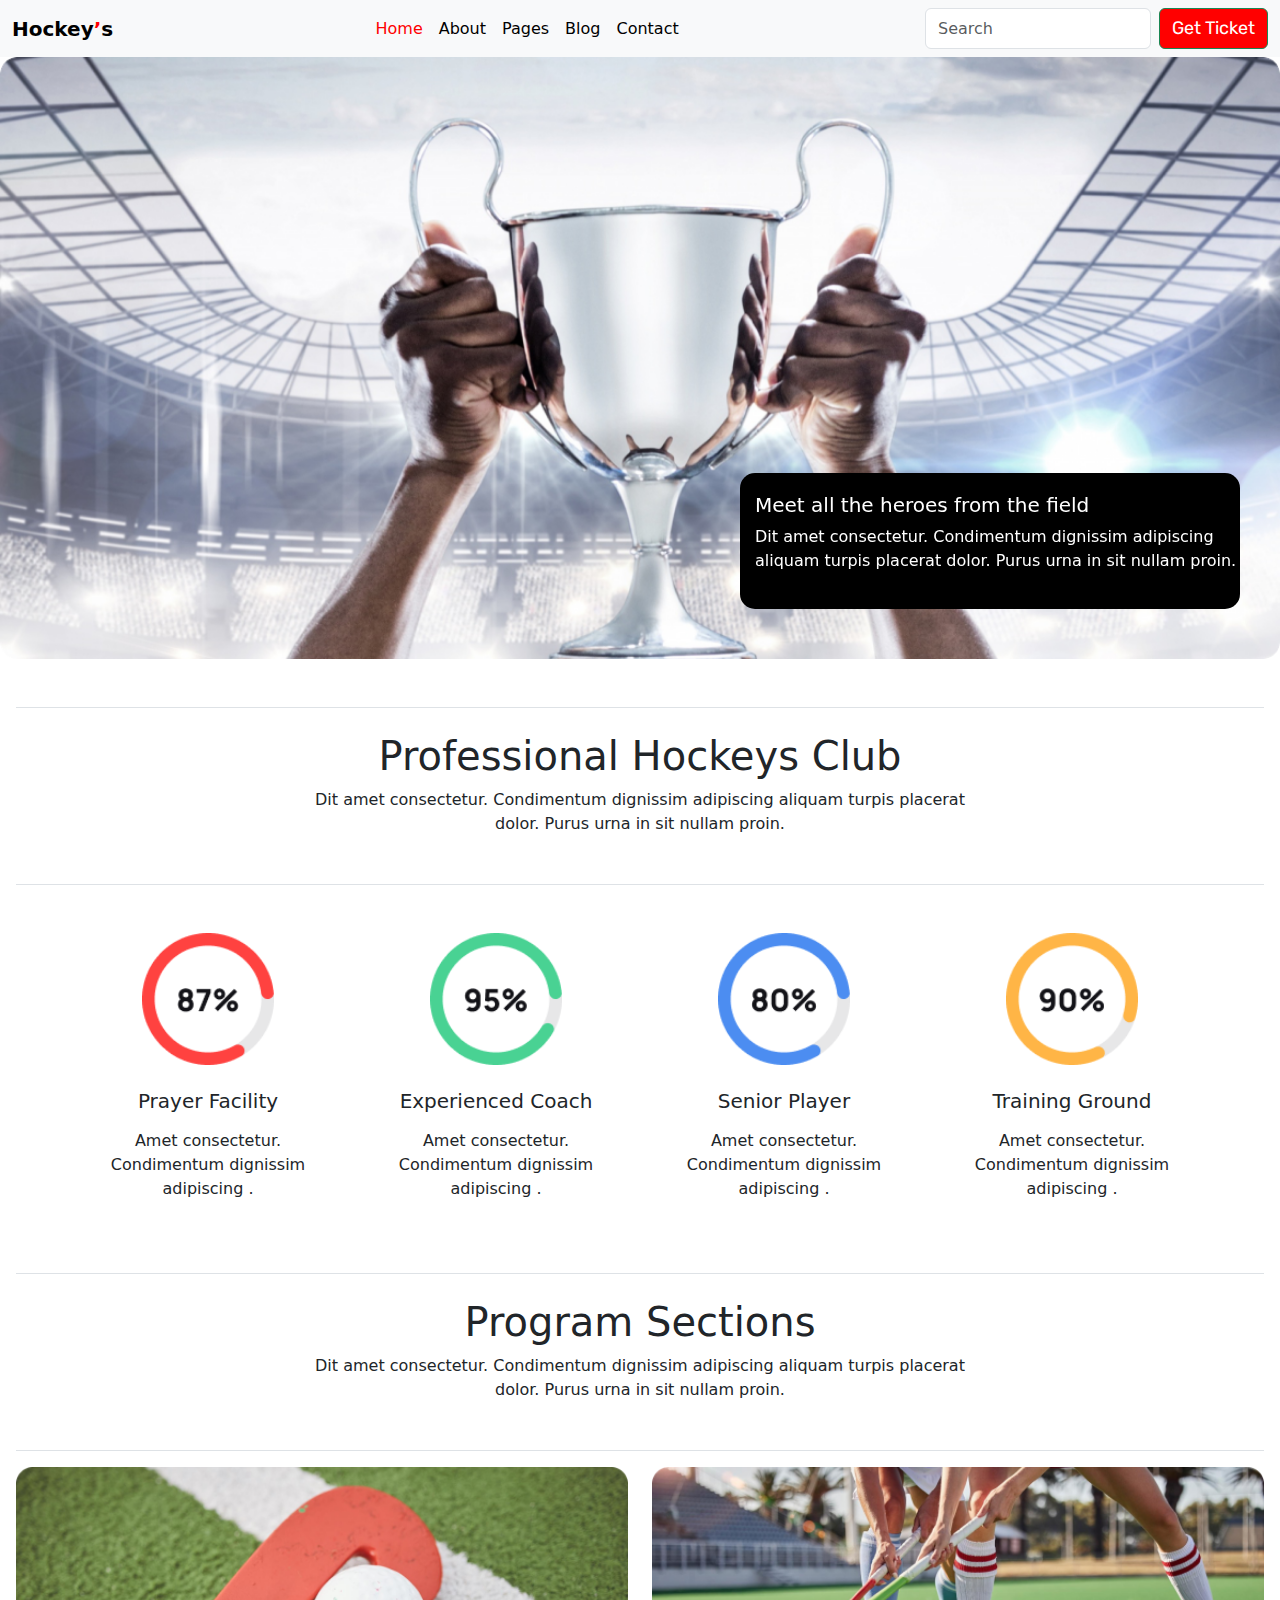
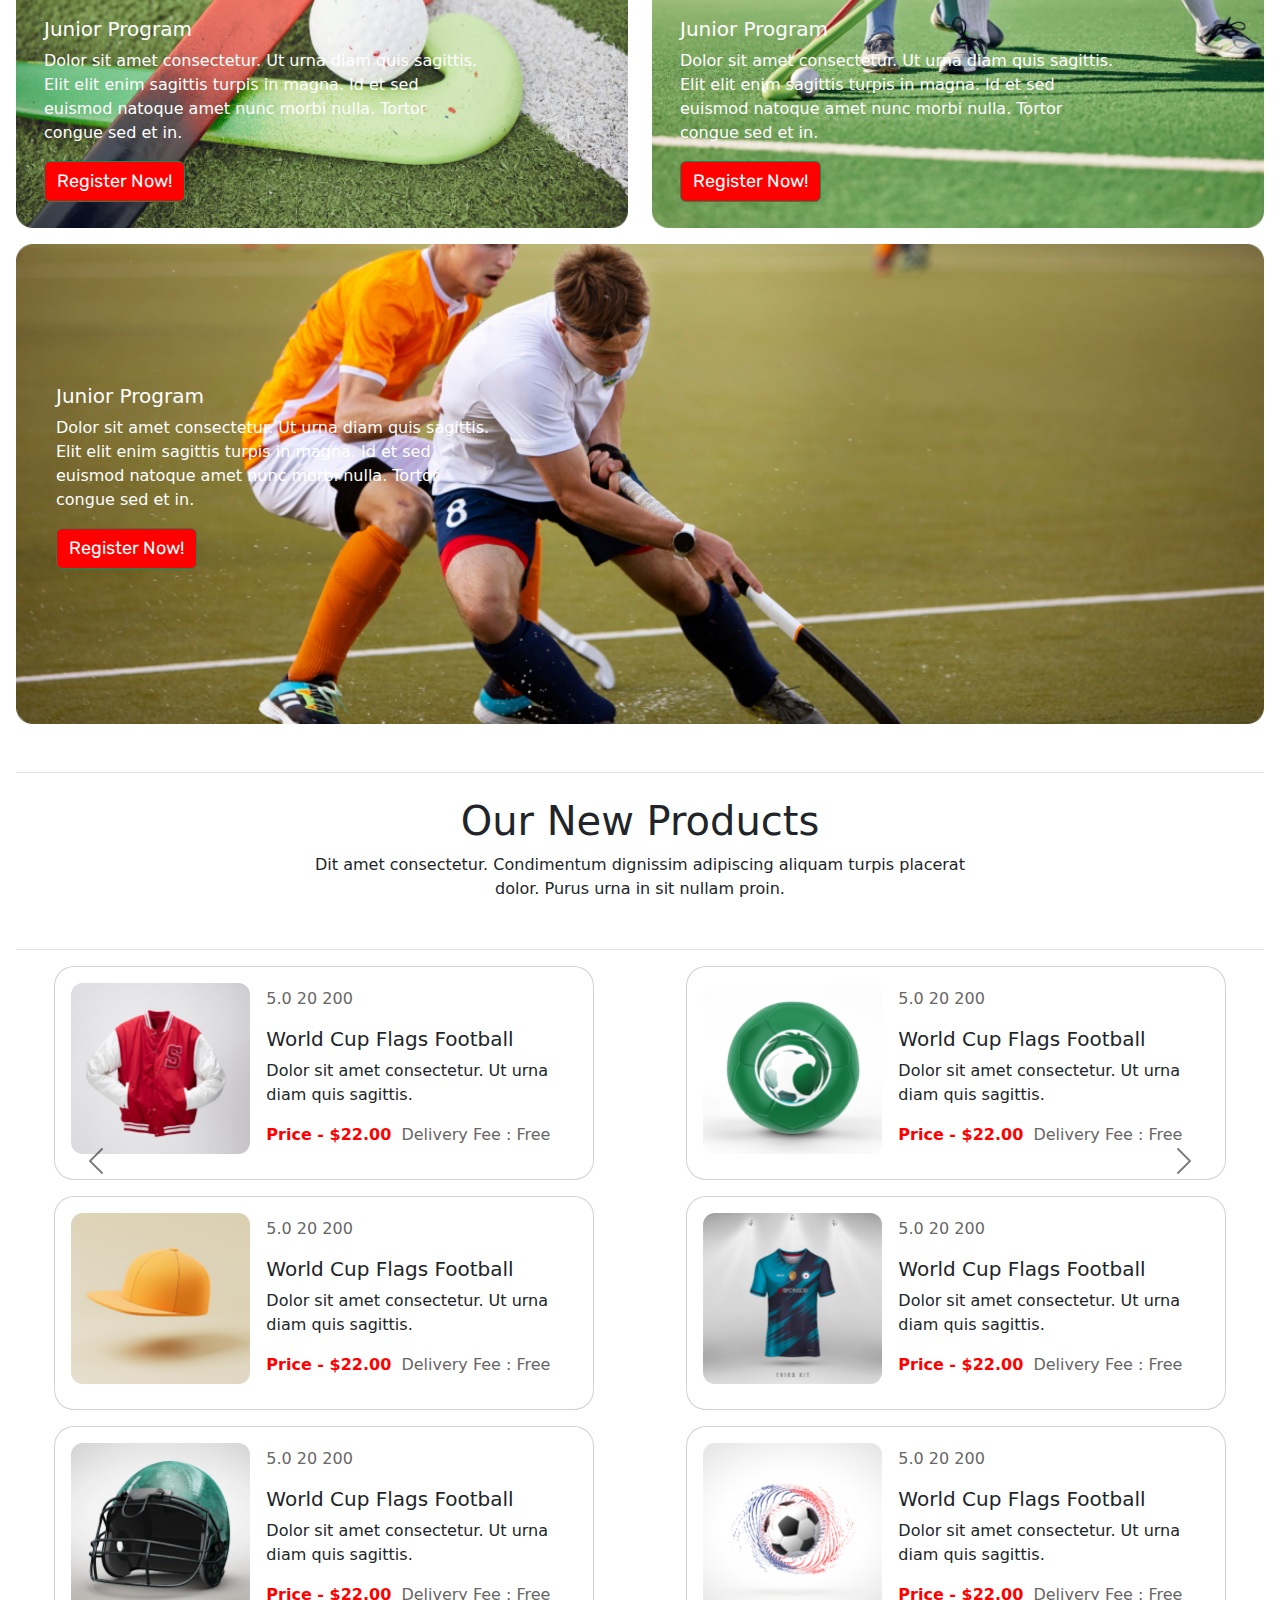
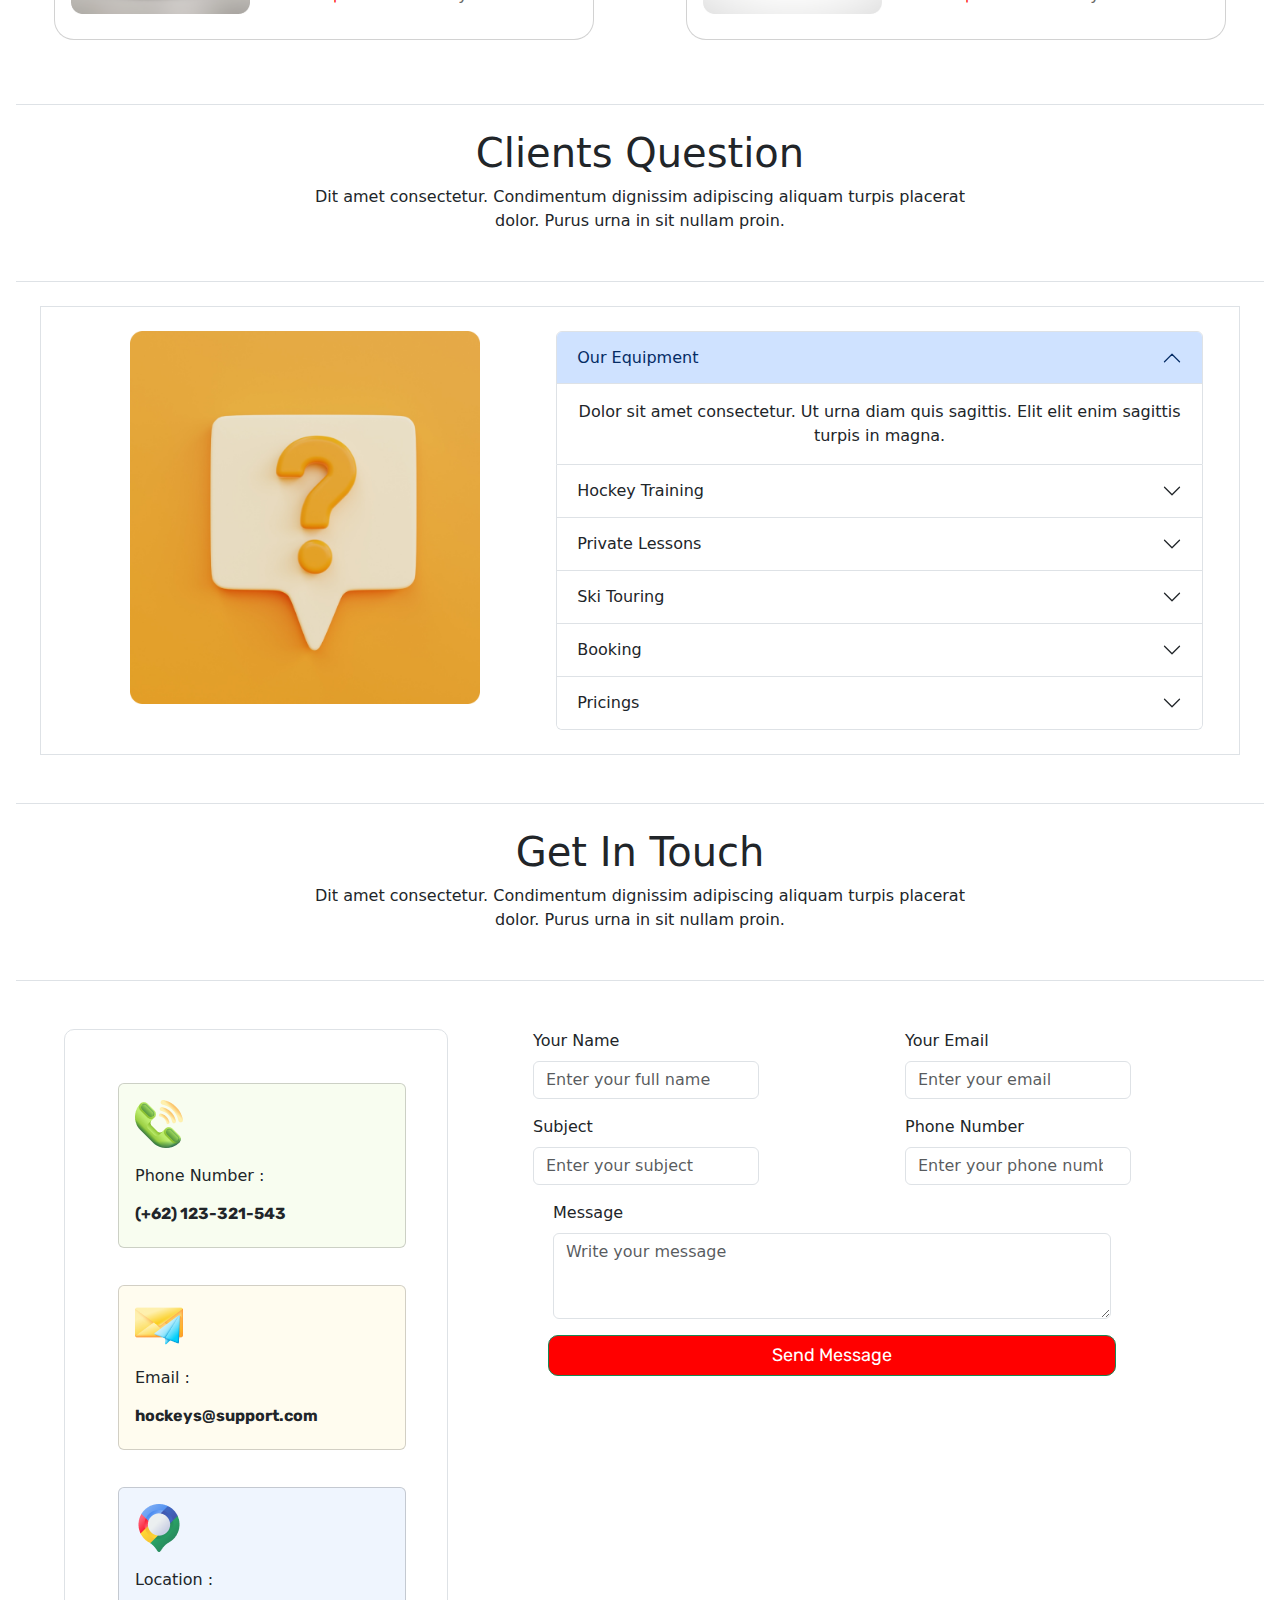
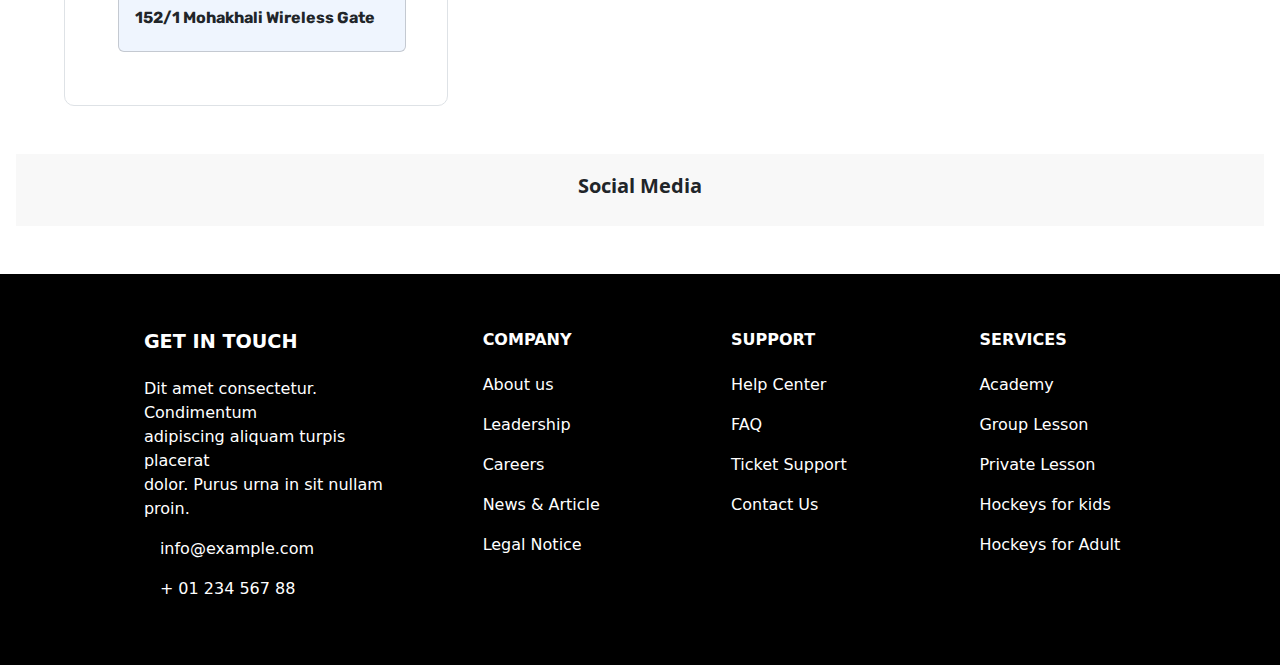
<file: project-3-bootstrap/index.html>
<!doctype html>
<html>

<head>
    <link rel="stylesheet" href="home.css">
    <link rel="stylesheet" href="bootstrap-5.3.3-dist/css/bootstrap.min.css">

    <link href="https://cdn.jsdelivr.net/npm/bootstrap@5.0.2/dist/css/bootstrap.min.css" rel="stylesheet"
        integrity="sha384-EVSTQN3/azprG1Anm3QDgpJLIm9Nao0Yz1ztcQTwFspd3yD65VohhpuuCOmLASjC" crossorigin="anonymous">

    <!-- google</font> -->
    <link rel="preconnect" href="https://fonts.googleapis.com">
    <link rel="preconnect" href="https://fonts.gstatic.com" crossorigin>
    <link href="https://fonts.googleapis.com/css2?family=Rubik:ital,wght@0,300..900;1,300..900&display=swap"
        rel="stylesheet">

    <!-- font awesame -->
    <link rel="stylesheet" href="https://cdnjs.cloudflare.com/ajax/libs/font-awesome/6.5.2/css/all.min.css"
        integrity="sha512-SnH5WK+bZxgPHs44uWIX+LLJAJ9/2PkPKZ5QiAj6Ta86w+fsb2TkcmfRyVX3pBnMFcV7oQPJkl9QevSCWr3W6A=="
        crossorigin="anonymous" referrerpolicy="no-referrer" />

    <link rel="preconnect" href="https://fonts.googleapis.com">
    <link rel="preconnect" href="https://fonts.gstatic.com" crossorigin>
    <link href="https://fonts.googleapis.com/css2?family=Open+Sans:ital,wght@0,300..800;1,300..800&display=swap"
        rel="stylesheet">
</head>

<body>
    <!-- nev ber -->
    <nav class="navbar navbar-expand-lg bg-body-tertiary">
        <div class="container-fluid"> <button class="navbar-toggler" type="button" data-bs-toggle="collapse"
                data-bs-target="#navbarTogglerDemo03" aria-controls="navbarTogglerDemo03" aria-expanded="false"
                aria-label="Toggle navigation"> <span class="navbar-toggler-icon"></span> </button> <a
                class="navbar-brand logo" href="#">Hockey<span class="logo-coma">’</span>s</a>
            <div class="collapse navbar-collapse justify-content-center" id="navbarTogglerDemo03">
                <ul class="navbar-nav modify-nav">
                    <li class="nav-item"> <a class="nav-link active" aria-current="page" href="#">Home</a> </li>
                    <li class="nav-item"> <a class="nav-link" href="#">About</a> </li>
                    <li class="nav-item"> <a class="nav-link" href="#">Pages</a> </li>
                    <li class="nav-item"> <a class="nav-link" href="#">Blog</a> </li>
                    <li class="nav-item"> <a class="nav-link" href="#">Contact</a> </li>
                </ul>
            </div>
            <form class="d-flex ms-auto" role="search"> <input class="form-control me-2" type="search"
                    placeholder="Search" aria-label="Search">
                <button class="btn btn-outline-success text-nowrap card-btn" type="submit">Get Ticket</button>
            </form>
        </div>
    </nav>

    <!-- banner -->
    <div id="carouselExampleDark" class="carousel carousel-dark slide">
        <div class="carousel-indicators">
            <button type="button" data-bs-target="#carouselExampleDark" data-bs-slide-to="0" class="active"
                aria-current="true" aria-label="Slide 1"></button>
            <button type="button" data-bs-target="#carouselExampleDark" data-bs-slide-to="1"
                aria-label="Slide 2"></button>
            <button type="button" data-bs-target="#carouselExampleDark" data-bs-slide-to="2"
                aria-label="Slide 3"></button>
        </div>
        <div class="carousel-inner">
            <div class="carousel-item active" data-bs-interval="10000">
                <img src="img/Rectangle 1.png" class="d-block w-100" alt="...">
                <div class=" carousel-caption d-none d-md-block slide-label">
                    <h5 style="color: #fff;">Meet all the heroes from the field</h5>
                    <p style="color: #fff;">Dit amet consectetur. Condimentum dignissim adipiscing aliquam turpis
                        placerat dolor. Purus urna in sit nullam proin. </p>
                </div>
            </div>
            <div class="carousel-item" data-bs-interval="2000">
                <img src="img/Rectangle 1.png" class="d-block w-100" alt="...">
                <div class="carousel-caption d-none d-md-block bg-black slide-label ">
                    <h5 style="color: #fff;">Meet all the heroes from the field</h5>
                    <p style="color: #fff;">Dit amet consectetur. Condimentum dignissim adipiscing aliquam turpis
                        placerat dolor. Purus urna in sit nullam proin. </p>
                </div>
            </div>
            <div class="carousel-item">
                <img src="img/Rectangle 1.png" class="d-block w-100" alt="...">
                <div class="carousel-caption d-none d-md-block bg-black slide-label">
                    <h5 style="color: #fff;">Meet all the heroes from the field</h5>
                    <p style="color: #fff;">Dit amet consectetur. Condimentum dignissim adipiscing aliquam turpis
                        placerat dolor. Purus urna in sit nullam proin.</p>
                </div>
            </div>
        </div>
        <button class="carousel-control-prev" type="button" data-bs-target="#carouselExampleDark" data-bs-slide="prev">
            <span class="carousel-control-prev-icon" aria-hidden="true"></span>
            <span class="visually-hidden">Previous</span>
        </button>
        <button class="carousel-control-next" type="button" data-bs-target="#carouselExampleDark" data-bs-slide="next">
            <span class="carousel-control-next-icon" aria-hidden="true"></span>
            <span class="visually-hidden">Next</span>
        </button>
    <!-- </div>
    <div class="d-lg-none d-md-block bg-black slide-label m-3">
        <h5 style="color: #fff;">Meet all the heroes from the field</h5>
        <p style="color: #fff;">Dit amet consectetur. Condimentum dignissim adipiscing aliquam turpis
            placerat dolor. Purus urna in sit nullam proin.</p>
    </div> -->

    <!-- body section -->
    <!-- section 1 part 1 Professional Hockeys Club-->
    <div class="m-3">
        <div class="border-top mt-5 mb-4" style="border-top: dashed; font-weight: lighter; color: rgb(214, 219, 224);">
        </div>
        <div class="text-center">
            <h1>Professional Hockeys Club</h1>
            <p>Dit amet consectetur. Condimentum dignissim adipiscing aliquam turpis placerat <br> dolor. Purus urna in
                sit nullam proin. </p>
        </div>
        <div class="border-top mt-5 mb-3" style="border-top: dashed; font-weight: lighter; color: rgb(214, 219, 224);">
        </div>


        <div class="row m-5">
            <div class="h-100 col-lg-3 col-md-12 col-sm-12 text-center">
                <img src="img/Group 10.png" class="card-img-top w-50" alt="...">
                <div class="card-body m-4">
                    <h5 class="card-title mb-3">Prayer Facility</h5>
                    <p class="card-text">Amet consectetur. Condimentum dignissim adipiscing .</p>
                </div>
            </div>
            <div class="h-100 col-lg-3 col-md-12 col-sm-12 text-center">
                <img src="img/Group 10 (1).png" class="card-img-top w-50" alt="...">
                <div class="card-body m-4">
                    <h5 class="card-title mb-3">Experienced Coach</h5>
                    <p class="card-text">Amet consectetur. Condimentum dignissim adipiscing .</p>
                </div>
            </div>
            <div class="h-100 col-lg-3 col-md-12 col-sm-12 text-center">
                <img src="img/Group 10 (2).png" class="card-img-top w-50" alt="...">
                <div class="card-body  m-4">
                    <h5 class="card-title mb-3">Senior Player</h5>
                    <p class="card-text">Amet consectetur. Condimentum dignissim adipiscing .</p>
                </div>
            </div>
            <div class="h-100 col-lg-3 col-md-12 col-sm-12 text-center">
                <img src="img/Group 10 .png" class="card-img-top w-50" alt="...">
                <div class="card-body m-4">
                    <h5 class="card-title mb-3">Training Ground</h5>
                    <p class="card-text">Amet consectetur. Condimentum dignissim adipiscing .</p>
                </div>
            </div>
        </div>
        <!-- section 2 part 1  Program Sections-->
        <div class="border-top mt-5 mb-4" style="border-top: dashed; font-weight: lighter; color: rgb(214, 219, 224);">
        </div>
        <div class="text-center">
            <h1>Program Sections</h1>
            <p>Dit amet consectetur. Condimentum dignissim adipiscing aliquam turpis placerat <br> dolor. Purus urna in
                sit nullam proin. </p>
        </div>
        <div class="border-top mt-5 mb-3" style="border-top: dashed; font-weight: lighter; color: rgb(214, 219, 224);">
        </div>
        <!-- section 2 part 2-->
        <div class="justify-content-around row">
            <div class="card text-white col-lg-6 col-md-12 col-sm-12 program-card mb-2" style="border: none;">
                <img src="img/2.png" class="card-img" alt="...">
                <div class="card-img-overlay card-info">
                    <h5 class="card-title">Junior Program</h5>
                    <p class="card-text">Dolor sit amet consectetur. Ut urna diam quis sagittis. Elit elit enim sagittis
                        turpis in magna. Id et sed euismod natoque amet nunc morbi nulla. Tortor congue sed et in.</p>
                    <button class="btn btn-outline-success text-nowrap card-btn" type="submit">Register Now!</button>
                </div>
            </div>
            <div class="card text-white col-lg-6 col-md-12 col-sm-12" style="border: none;">
                <img src="img/3.png" class="card-img" alt="...">
                <div class="card-img-overlay card-info">
                    <h5 class="card-title">Junior Program</h5>
                    <p class="card-text">Dolor sit amet consectetur. Ut urna diam quis sagittis. Elit elit enim sagittis
                        turpis in magna. Id et sed euismod natoque amet nunc morbi nulla. Tortor congue sed et in.</p>
                    <button class="btn btn-outline-success text-nowrap card-btn" type="submit">Register Now!</button>
                </div>
            </div>
        </div>
        <div class="card text-white mt-2" style="border: none;">
            <img src="img/4.png" class="card-img" alt="...">
            <div class="card-img-overlay card-info-3">
                <h5 class="card-title">Junior Program</h5>
                <p class="card-text">Dolor sit amet consectetur. Ut urna diam quis sagittis. Elit elit enim sagittis
                    turpis in magna. Id et sed euismod natoque amet nunc morbi nulla. Tortor congue sed et in.</p>
                <button class="btn btn-outline-success text-nowrap card-btn" type="submit">Register Now!</button>
            </div>
        </div>

        <!-- section 3 part 1-->
        <div class="border-top mt-5 mb-4" style="border-top: dashed; font-weight: lighter; color: rgb(214, 219, 224);">
        </div>
        <div class="text-center">
            <h1>Our New Products</h1>
            <p>Dit amet consectetur. Condimentum dignissim adipiscing aliquam turpis placerat <br> dolor. Purus urna in
                sit nullam proin. </p>
        </div>
        <div class="border-top mt-5 mb-3" style="border-top: dashed; font-weight: lighter; color: rgb(214, 219, 224);">
        </div>

        <!-- section 3 part 1-->
        <div class="d-flex justify-content-around flex-wrap gap-3">
            <div class="card mb-3 cart-product" style="max-width: 540px;">
                <div class="row g-0">
                    <div class="col-lg-4 col-md-11 col-sm-11">
                        <img src="img/5.png" class="img-fluid rounded-start m-3" alt="...">
                    </div>
                    <div class="col-lg-8 col-md-11 col-sm-11">
                        <div class="card-body ms-3 mt-1">
                            <div style="color: rgb(104, 102, 102);">
                                <p><i class="fa-solid fa-star" style="color: goldenrod;"></i> 5.0 <i
                                        class="fa-regular fa-eye"></i> 20 <i class="fa-solid fa-heart"
                                        style="color: rgb(223, 9, 9);"></i> 200 </p>
                            </div>
                            <h5 class="card-title">World Cup Flags Football</h5>
                            <p class="card-text">Dolor sit amet consectetur. Ut urna diam quis sagittis. </p>
                            <div class="d-flex">
                                <p><span style="color: red; font-weight: bold;">Price - $22.00</span> <span
                                        style="padding-left: 5px; color: rgb(104, 102, 102);"><i
                                            class="fa-solid fa-cart-arrow-down"></i> Delivery Fee : Free</span></p>
                            </div>
                        </div>
                    </div>
                </div>
            </div>

            <div class="card mb-3 cart-product" style="max-width: 540px;">
                <div class="row g-0">
                    <div class="col-lg-4 col-md-11">
                        <img src="img/6.png" class="img-fluid rounded-start m-3" alt="...">
                    </div>
                    <div class="col-lg-8 col-md-11">
                        <div class="card-body ms-3 mt-1">
                            <div style="color: rgb(104, 102, 102);">
                                <p><i class="fa-solid fa-star" style="color: goldenrod;"></i> 5.0 <i
                                        class="fa-regular fa-eye"></i> 20 <i class="fa-solid fa-heart"
                                        style="color: rgb(223, 9, 9);"></i> 200 </p>
                            </div>
                            <h5 class="card-title">World Cup Flags Football</h5>
                            <p class="card-text">Dolor sit amet consectetur. Ut urna diam quis sagittis. </p>
                            <div class="d-flex">
                                <p><span style="color: red; font-weight: bold;">Price - $22.00</span> <span
                                        style="padding-left: 5px; color: rgb(104, 102, 102);"><i
                                            class="fa-solid fa-cart-arrow-down"></i> Delivery Fee : Free</span></p>
                            </div>
                        </div>
                    </div>
                </div>
            </div>
        </div>


        <div class="d-flex justify-content-around flex-wrap gap-3">
            <div class="card mb-3 cart-product" style="max-width: 540px;">
                <div class="row g-0">
                    <div class="col-lg-4">
                        <img src="img/7.png" class="img-fluid rounded-start m-3" alt="...">
                    </div>
                    <div class="col-lg-8">
                        <div class="card-body ms-3 mt-1">
                            <div style="color: rgb(104, 102, 102);">
                                <p><i class="fa-solid fa-star" style="color: goldenrod;"></i> 5.0 <i
                                        class="fa-regular fa-eye"></i> 20 <i class="fa-solid fa-heart"
                                        style="color: rgb(223, 9, 9);"></i> 200 </p>
                            </div>
                            <h5 class="card-title">World Cup Flags Football</h5>
                            <p class="card-text">Dolor sit amet consectetur. Ut urna diam quis sagittis. </p>
                            <div class="d-flex">
                                <p><span style="color: red; font-weight: bold;">Price - $22.00</span> <span
                                        style="padding-left: 5px; color: rgb(104, 102, 102);"><i
                                            class="fa-solid fa-cart-arrow-down"></i> Delivery Fee : Free</span></p>
                            </div>
                        </div>
                    </div>
                </div>
            </div>

            <div class="card mb-3 cart-product" style="max-width: 540px;">
                <div class="row g-0">
                    <div class="col-lg-4">
                        <img src="img/8.png" class="img-fluid rounded-start m-3" alt="...">
                    </div>
                    <div class="col-lg-8">
                        <div class="card-body ms-3 mt-1">
                            <div style="color: rgb(104, 102, 102);">
                                <p><i class="fa-solid fa-star" style="color: goldenrod;"></i> 5.0 <i
                                        class="fa-regular fa-eye"></i> 20 <i class="fa-solid fa-heart"
                                        style="color: rgb(223, 9, 9);"></i> 200 </p>
                            </div>
                            <h5 class="card-title">World Cup Flags Football</h5>
                            <p class="card-text">Dolor sit amet consectetur. Ut urna diam quis sagittis. </p>
                            <div class="d-flex">
                                <p><span style="color: red; font-weight: bold;">Price - $22.00</span> <span
                                        style="padding-left: 5px; color: rgb(104, 102, 102);"><i
                                            class="fa-solid fa-cart-arrow-down"></i> Delivery Fee : Free</span></p>
                            </div>
                        </div>
                    </div>
                </div>
            </div>
        </div>


        <div class="d-flex justify-content-around flex-wrap gap-3">
            <div class="card mb-3 cart-product" style="max-width: 540px;">
                <div class="row g-0">
                    <div class="col-lg-4 col-md-11">
                        <img src="img/9.png" class="img-fluid rounded-start m-3" alt="...">
                    </div>
                    <div class="col-lg-8 col-md-11">
                        <div class="card-body ms-3 mt-1">
                            <div style="color: rgb(104, 102, 102);">
                                <p><i class="fa-solid fa-star" style="color: goldenrod;"></i> 5.0 <i
                                        class="fa-regular fa-eye"></i> 20 <i class="fa-solid fa-heart"
                                        style="color: rgb(223, 9, 9);"></i> 200 </p>
                            </div>
                            <h5 class="card-title">World Cup Flags Football</h5>
                            <p class="card-text">Dolor sit amet consectetur. Ut urna diam quis sagittis. </p>
                            <div class="d-flex">
                                <p><span style="color: red; font-weight: bold;">Price - $22.00</span> <span
                                        style="padding-left: 5px; color: rgb(104, 102, 102);"><i
                                            class="fa-solid fa-cart-arrow-down"></i> Delivery Fee : Free</span></p>
                            </div>
                        </div>
                    </div>
                </div>
            </div>

            <div class="card mb-3 cart-product" style="max-width: 540px;">
                <div class="row g-0">
                    <div class="col-lg-4 col-md-11">
                        <img src="img/10.png" class="img-fluid rounded-start m-3" alt="...">
                    </div>
                    <div class="col-lg-8 col-md-11">
                        <div class="card-body ms-3 mt-1">
                            <div style="color: rgb(104, 102, 102);">
                                <p><i class="fa-solid fa-star" style="color: goldenrod;"></i> 5.0 <i
                                        class="fa-regular fa-eye"></i> 20 <i class="fa-solid fa-heart"
                                        style="color: rgb(223, 9, 9);"></i> 200 </p>
                            </div>
                            <h5 class="card-title">World Cup Flags Football</h5>
                            <p class="card-text">Dolor sit amet consectetur. Ut urna diam quis sagittis. </p>
                            <div class="d-flex">
                                <p><span style="color: red; font-weight: bold;">Price - $22.00</span> <span
                                        style="padding-left: 5px; color: rgb(104, 102, 102);"><i
                                            class="fa-solid fa-cart-arrow-down"></i> Delivery Fee : Free</span></p>
                            </div>
                        </div>
                    </div>
                </div>
            </div>
        </div>

        <!-- section 4 part 1 Clients Question-->
        <div class="border-top mt-5 mb-4" style="border-top: dashed; font-weight: lighter; color: rgb(214, 219, 224);">
        </div>
        <div class="text-center">
            <h1>Clients Question</h1>
            <p>Dit amet consectetur. Condimentum dignissim adipiscing aliquam turpis placerat <br> dolor. Purus urna in
                sit nullam proin. </p>
        </div>
        <div class="border-top mt-5 mb-3" style="border-top: dashed; font-weight: lighter; color: rgb(214, 219, 224);">
        </div>


        <!-- section 4 part 2-->
        <div class="d-flex row border p-4 m-4 text-center">
            <div class="col-lg-5 col-md-12 col-sm-12 mb-4">
                <img class="section3-img" src="img/11.png" alt="">
            </div>
            <div class="accordion col-lg-7 col-md-12 col-sm-12" id="accordionPanelsStayOpenExample">
                <div class="accordion-item">
                    <h2 class="accordion-header" id="panelsStayOpen-headingOne">
                        <button class="accordion-button" type="button" data-bs-toggle="collapse"
                            data-bs-target="#panelsStayOpen-collapseOne" aria-expanded="true"
                            aria-controls="panelsStayOpen-collapseOne">
                            <span class="">Our Equipment</span>
                        </button>
                    </h2>

                    <div id="panelsStayOpen-collapseOne" class="accordion-collapse collapse show"
                        aria-labelledby="panelsStayOpen-headingOne">
                        <div class="accordion-body text-wrap">
                            Dolor sit amet consectetur. Ut urna diam quis sagittis. Elit elit enim sagittis turpis in
                            magna.
                        </div>
                    </div>
                </div>


                <div class="accordion-item">
                    <h2 class="accordion-header" id="panelsStayOpen-headingTwo">
                        <button class="accordion-button collapsed" type="button" data-bs-toggle="collapse"
                            data-bs-target="#panelsStayOpen-collapseTwo" aria-expanded="false"
                            aria-controls="panelsStayOpen-collapseTwo">
                            Hockey Training
                        </button>
                    </h2>

                    <div id="panelsStayOpen-collapseTwo" class="accordion-collapse collapse"
                        aria-labelledby="panelsStayOpen-headingTwo">
                        <div class="accordion-body text-wrap">
                            Dolor sit amet consectetur. Ut urna diam quis sagittis. Elit elit enim sagittis turpis in
                            magna.
                        </div>
                    </div>
                </div>


                <div class="accordion-item">
                    <h2 class="accordion-header" id="panelsStayOpen-headingThree">
                        <button class="accordion-button collapsed" type="button" data-bs-toggle="collapse"
                            data-bs-target="#panelsStayOpen-collapseThree" aria-expanded="false"
                            aria-controls="panelsStayOpen-collapseThree">
                            Private Lessons
                        </button>
                    </h2>
                    <div id="panelsStayOpen-collapseThree" class="accordion-collapse collapse"
                        aria-labelledby="panelsStayOpen-headingThree">
                        <div class="accordion-body text-wrap">
                            Dolor sit amet consectetur. Ut urna diam quis sagittis. Elit elit enim sagittis turpis in
                            magna.
                        </div>
                    </div>
                </div>
                <div class="accordion-item">
                    <h2 class="accordion-header" id="panelsStayOpen-headingFour">
                        <button class="accordion-button collapsed" type="button" data-bs-toggle="collapse"
                            data-bs-target="#panelsStayOpen-collapseFour" aria-expanded="false"
                            aria-controls="panelsStayOpen-collapseFour">
                            Ski Touring
                        </button>
                    </h2>
                    <div id="panelsStayOpen-collapseFour" class="accordion-collapse collapse"
                        aria-labelledby="panelsStayOpen-headingFour">
                        <div class="accordion-body text-wrap">
                            Dolor sit amet consectetur. Ut urna diam quis sagittis. Elit elit enim sagittis turpis in
                            magna.
                        </div>
                    </div>
                </div>
                <div class="accordion-item">
                    <h2 class="accordion-header" id="panelsStayOpen-headingFive">
                        <button class="accordion-button collapsed" type="button" data-bs-toggle="collapse"
                            data-bs-target="#panelsStayOpen-collapseFive" aria-expanded="false"
                            aria-controls="panelsStayOpen-collapseFive">
                            Booking
                        </button>
                    </h2>
                    <div id="panelsStayOpen-collapseFive" class="accordion-collapse collapse"
                        aria-labelledby="panelsStayOpen-headingFive">
                        <div class="accordion-body text-wrap">
                            Dolor sit amet consectetur. Ut urna diam quis sagittis. Elit elit enim sagittis turpis in
                            magna.
                        </div>
                    </div>
                </div>
                <div class="accordion-item">
                    <h2 class="accordion-header" id="panelsStayOpen-headingSix">
                        <button class="accordion-button collapsed" type="button" data-bs-toggle="collapse"
                            data-bs-target="#panelsStayOpen-collapseSix" aria-expanded="false"
                            aria-controls="panelsStayOpen-collapseSix">
                            Pricings
                        </button>
                    </h2>
                    <div id="panelsStayOpen-collapseSix" class="accordion-collapse collapse"
                        aria-labelledby="panelsStayOpen-headingSix">
                        <div class="accordion-body text-wrap">
                            Dolor sit amet consectetur. Ut urna diam quis sagittis. Elit elit enim sagittis turpis in
                            magna.
                        </div>
                    </div>
                </div>
            </div>
        </div>


        <!-- section 5 part 1 Get In Touch-->
        <div class="border-top mt-5 mb-4" style="border-top: dashed; font-weight: lighter; color: rgb(214, 219, 224);">
        </div>
        <div class="text-center">
            <h1>Get In Touch</h1>
            <p>Dit amet consectetur. Condimentum dignissim adipiscing aliquam turpis placerat <br> dolor. Purus urna in
                sit nullam proin. </p>
        </div>
        <div class="border-top mt-5 mb-3" style="border-top: dashed; font-weight: lighter; color: rgb(214, 219, 224);">
        </div>

        <!-- section 5 part 1-->
        <div class="row m-5 d-flex justify-content-center">
            <div class="border p-3 col-lg-4 col-md-10" style="border-radius: 10px;">
                <div class="card"
                    style="max-width: 18rem; background-color: rgb(248, 253, 240); width: 400px; margin: 37px;">
                    <div class="pt-3 ps-3">
                        <img src="img/Group 1171275317.png" alt="">
                    </div>
                    <div class="card-body">
                        <p class="card-text">Phone Number : </p>
                        <h5 class="card-title modify-card-title">(+62) 123-321-543</h5>
                    </div>
                </div>
                <div class="card"
                    style="max-width: 18rem; background-color: rgb(255, 252, 239); width: 400px; margin: 37px;">
                    <div class="pt-3 ps-3">
                        <img src="img/Group 1171275318.png" alt="">
                    </div>
                    <div class="card-body">
                        <p class="card-text">Email : </p>
                        <h5 class="card-title modify-card-title">hockeys@support.com</h5>
                    </div>
                </div>
                <div class="card"
                    style="max-width: 18rem; background-color: rgb(239, 245, 254); width: 400px; margin: 37px;">
                    <div class="pt-3 ps-3">
                        <img src="img/Group 1171275321.png" alt="">
                    </div>
                    <div class="card-body">
                        <p class="card-text">Location : </p>
                        <h5 class="card-title modify-card-title">152/1 Mohakhali Wireless Gate</h5>
                    </div>
                </div>
            </div>


            <div class="col-lg-8 col-md-11">
                <div class="d-flex justify-content-around">
                    <div class="mb-3">
                        <label for="exampleFormControlInput1" class="form-label">Your Name</label>
                        <input type="text" class="form-control" id="exampleFormControlInput1"
                            placeholder="Enter your full name">
                    </div>
                    <div class="mb-3">
                        <label for="exampleFormControlInput1" class="form-label">Your Email</label>
                        <input type="email" class="form-control" id="exampleFormControlInput1"
                            placeholder="Enter your email">
                    </div>
                </div>

                <div class="d-flex justify-content-around">
                    <div class="mb-3 ">
                        <label for="exampleFormControlInput1" class="form-label">Subject</label>
                        <input type="text" class="form-control" id="exampleFormControlInput1"
                            placeholder="Enter your subject">
                    </div>
                    <div class="mb-3 ">
                        <label for="exampleFormControlInput1" class="form-label">Phone Number</label>
                        <input type="number" class="form-control" id="exampleFormControlInput1"
                            placeholder="Enter your phone number">
                    </div>
                </div>
                <div class="d-flex justify-content-around">
                    <div class="mb-3 col-lg-9 col-md-11">
                        <label for="exampleFormControlTextarea1" class="form-label"
                            style="width: 620px;">Message</label>
                        <textarea class="form-control" id="exampleFormControlTextarea1" rows="3"
                            placeholder="Write your message"></textarea>
                    </div>
                </div>
                <div class="d-flex justify-content-around">
                    <button class="btn btn-outline-success text-nowrap modify-card-btn" type="submit">Send
                        Message</button>
                </div>
            </div>
        </div>

        <!-- Social Media -->
        <div class="text-center mb-5" style="background-color: rgb(248, 248, 248); padding: 20px;">
            <h5 class="social-text">Social Media</h5>
            <div class="d-flex justify-content-center" style="gap: 20px;">
                <span><i class="fa-brands fa-twitter"></i></span>
                <span><i class="fa-brands fa-facebook-f"></i></span>
                <span><i class="fa-brands fa-instagram"></i></span>
                <span><i class="fa-brands fa-github"></i></span>
            </div>
        </div>
    </div>


    <!-- footer section -->
    <footer class="text-center text-lg-start bg-black text-white p-2">
        <div class="container text-md-center text-lg-start mt-5">
            <!-- Grid row -->
            <div class="row mt-3 m-3">
                <!-- Grid column -->
                <div class=" col-md-12 col-lg-4 col-xl-3 mx-auto mb-4">
                    <!-- Content -->
                    <h6 class="text-uppercase fw-bold mb-4" style="font-size: larger;">
                        Get In Touch
                    </h6>
                    <p>
                        Dit amet consectetur. Condimentum <br> adipiscing aliquam turpis placerat <br> dolor. Purus urna
                        in sit nullam proin.
                    </p>
                    <p><i class="fas fa-envelope me-3" style="color: red;"></i> info@example.com </p>
                    <p><i class="fas fa-phone me-3" style="color: red;"></i> + 01 234 567 88</p>
                </div>

                <div class="col-md-6 col-lg-2 col-xl-2 mx-auto mb-4">
                    <!-- Links -->
                    <h6 class="text-uppercase fw-bold mb-4">
                        Company
                    </h6>
                    <p>
                        <a href="#!" class="text-reset" style="text-decoration: none;">About us</a>
                    </p>
                    <p>
                        <a href="#!" class="text-reset" style="text-decoration: none;">Leadership</a>
                    </p>
                    <p>
                        <a href="#!" class="text-reset" style="text-decoration: none;">Careers</a>
                    </p>
                    <p>
                        <a href="#!" class="text-reset" style="text-decoration: none;">News & Article</a>
                    </p>
                    <p>
                        <a href="#!" class="text-reset" style="text-decoration: none;">Legal Notice</a>
                    </p>
                </div>
                <!-- Grid column -->

                <!-- Grid column -->
                <div class="col-md-6 col-lg-2 col-xl-2 mx-auto mb-4">
                    <!-- Links -->
                    <h6 class="text-uppercase fw-bold mb-4">
                        Support
                    </h6>
                    <p>
                        <a href="#!" class="text-reset " style="text-decoration: none;">Help Center</a>
                    </p>
                    <p>
                        <a href="#!" class="text-reset" style="text-decoration: none;">FAQ</a>
                    </p>
                    <p>
                        <a href="#!" class="text-reset" style="text-decoration: none;">Ticket Support</a>
                    </p>
                    <p>
                        <a href="#!" class="text-reset" style="text-decoration: none;">Contact Us</a>
                    </p>
                </div>
                <!-- Grid column -->

                <!-- Grid column -->
                <div class="col-md-12 col-lg-2 col-xl-2 mx-auto mb-4">
                    <!-- Links -->
                    <h6 class="text-uppercase fw-bold mb-4">
                        Services
                    </h6>
                    <p>
                        <a href="#!" class="text-reset" style="text-decoration: none;">Academy</a>
                    </p>
                    <p>
                        <a href="#!" class="text-reset" style="text-decoration: none;">Group Lesson</a>
                    </p>
                    <p>
                        <a href="#!" class="text-reset" style="text-decoration: none;">Private Lesson</a>
                    </p>
                    <p>
                        <a href="#!" class="text-reset" style="text-decoration: none;">Hockeys for kids</a>
                    </p>
                    <p>
                        <a href="#!" class="text-reset" style="text-decoration: none;">Hockeys for Adult</a>
                    </p>
                </div>
                <!-- Grid column -->
            </div>
            <!-- Grid row -->
        </div>
    </footer>


    <!-- javascript code -->
    <script src="https://cdn.jsdelivr.net/npm/@popperjs/core@2.9.2/dist/umd/popper.min.js"
        integrity="sha384-IQsoLXl5PILFhosVNubq5LC7Qb9DXgDA9i+tQ8Zj3iwWAwPtgFTxbJ8NT4GN1R8p"
        crossorigin="anonymous"></script>
    <script src="https://cdn.jsdelivr.net/npm/bootstrap@5.0.2/dist/js/bootstrap.min.js"
        integrity="sha384-cVKIPhGWiC2Al4u+LWgxfKTRIcfu0JTxR+EQDz/bgldoEyl4H0zUF0QKbrJ0EcQF"
        crossorigin="anonymous"></script>
</body>

</html>
</file>
<file: project-3-bootstrap/home.css>
.logo-coma{
    color: red;
}
.logo{
    font-weight: bold;
}

.nav-link{
  color: #000!important;
  font-weight:500!important;
}
.active{
  color:red!important;
}

/* body section */

.carousel-caption.slide-label{
    width: 500px;
    border-radius: 15px;
    right: 0;
    bottom: 0;
    left: auto;
    text-align: left;
    margin-right: 40px;
    margin-bottom: 50px;
    padding-left: 15px;
    background-color: #000;
}

.slide-label{
    width: 500px;
    border-radius: 15px;
    right: 0;
    bottom: 0;
    left: auto;
    text-align: left;
    margin-right: 40px;
    margin-bottom: 50px;
    padding-left: 15px;
    background-color: #000;
}

.carousel-caption.section2-card{

    text-align: left;
    margin-left: 50px;
    margin-bottom: 20px;
}
.btn-card{
    background-color: red;
}

.btn.card-btn{
  background-color: red;
  color: white;
  font-family: "Rubik", sans-serif;
  font-size: large;
  font-style: normal;
}
.card-img-overlay.card-info{
  padding-top: 150px;
  padding-left: 40px;
  width: 500px;
  height: 60px;
  
}
.card-img-overlay.card-info-3{
  padding-top: 140px;
  padding-left: 40px;
  width: 500px;
  height: 60px;
  
}

.section3-img{
  width: 350px;
}


.card.cart-product{
  border-radius: 20px;
}
.card-title.modify-card-title{
  font-weight: bold;
  font-family: "Rubik", sans-serif;
  font-size: medium;
}
.btn.modify-card-btn{
  background-color: red;
  color: white;
  font-family: "Rubik", sans-serif;
  font-size: large;
  font-style: normal;
  padding-left: 30%;
  padding-right: 30%;
  border-radius: 10px;
}


.social-text{
  font-family: "Open Sans", sans-serif;
  font-weight: bold;
}
</file>
